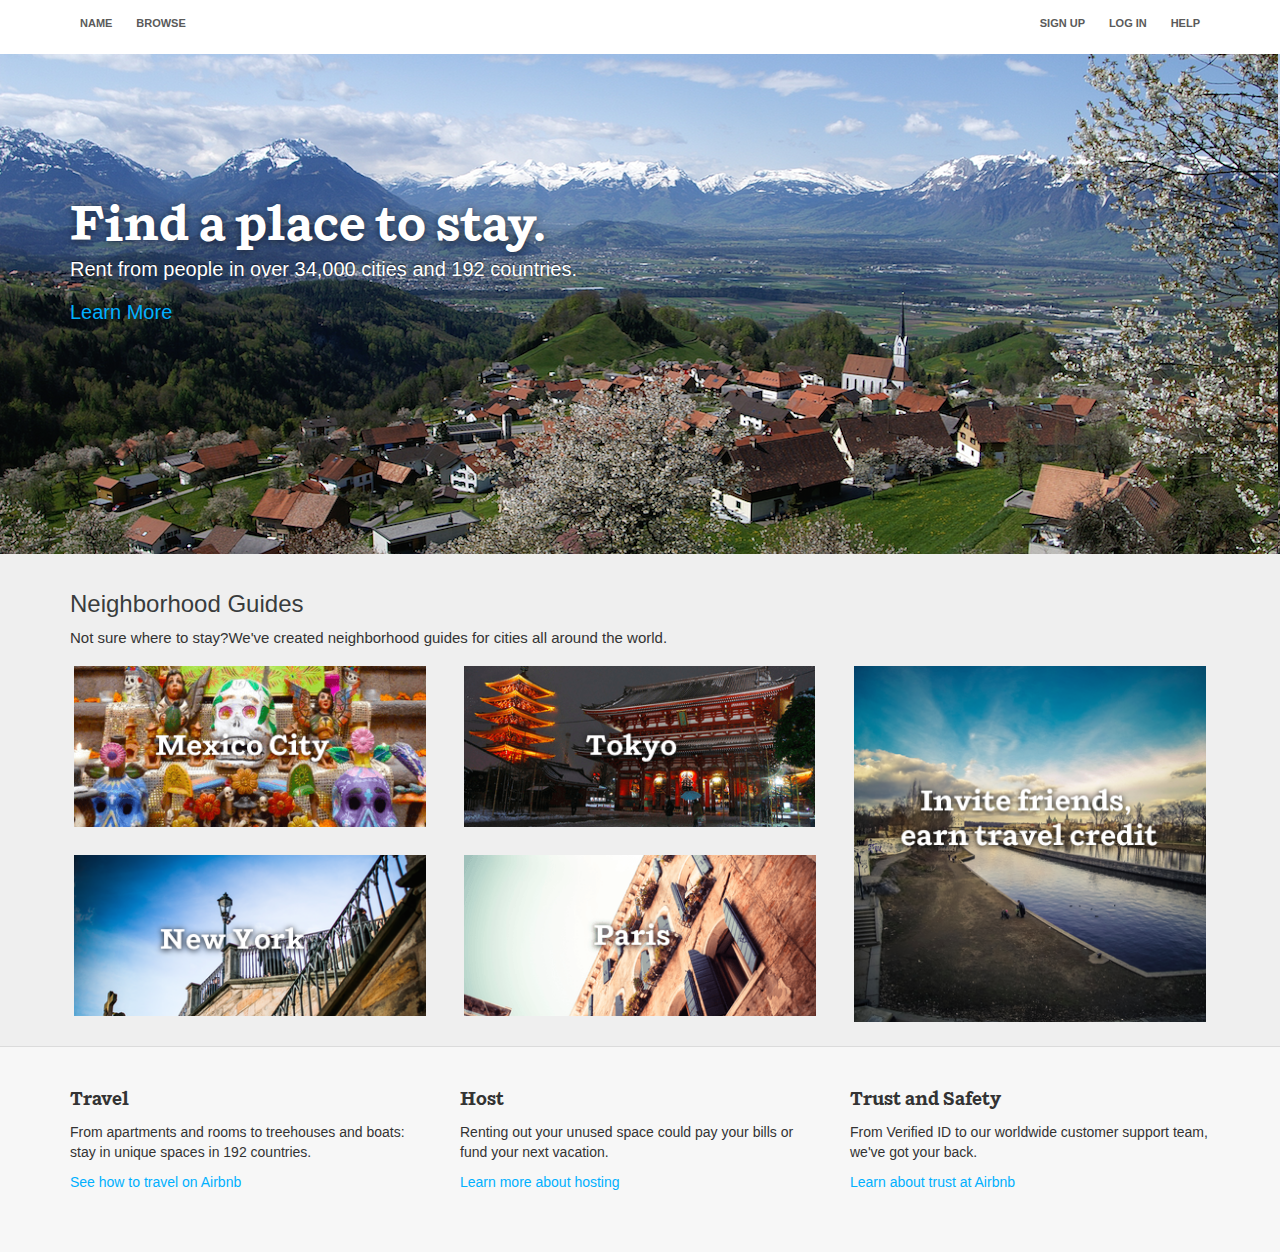
<file: website/index.html>
<!DOCTYPE html>
<html>
  <head>
    <link rel="stylesheet" href="css/font.css" />
    <link rel="stylesheet" href="css/bootstrap.css" />
    <link rel="stylesheet" href="css/main.css" />
  </head>
  
  <body>
    <div class="nav">
      <div class="container">
        <ul class="pull-left">
          <li><a href="#">Name</a></li>
          <li><a href="#">Browse</a></li>
        </ul>
        <ul class="pull-right">
          <li><a href="#">Sign Up</a></li>
          <li><a href="#">Log In</a></li>
          <li><a href="#">Help</a></li>
        </ul>
      </div>
    </div>
    <div class="jumbotron">
      <div class="container">
        <h1>Find a place to stay.</h1>
        <p>Rent from people in over 34,000 cities and 192 countries.</p>
        <a href="#">Learn More</a>
      </div>
    </div>
    <div class="neighborhood-guides">
      <div class="container">
        <h2>Neighborhood Guides</h2>
        <p>Not sure where to stay?We've created neighborhood guides for cities all around the world.</p>
        <div class="row">
          <div class="col-md-4">
            <div class="thumbnail"><img src="images/mexico-city.png" alt="mexico"></div>
            <div class="thumbnail"><img src="images/ny.png" alt="newyork"></div>
          </div>
          <div class="col-md-4">
            <div class="thumbnail"><img src="images/tokyo.png" alt="tokyo"></div>
            <div class="thumbnail"><img src="images/paris.png" alt="paris"></div>
          </div>
          <div class="col-md-4">
            <div class="thumbnail"><img src="images/invite.png" alt="invite"></div>
            
          </div>
        </div>
      </div>
    </div>
    <div class="learn-more">
      <div class="container">
        <div class="row">
          <div class="col-md-4">
            <h3>Travel</h3>
            <p>From apartments and rooms to treehouses and boats: stay in unique spaces in 192 countries.</p>
            <p><a href="#">See how to travel on Airbnb</a></p>
          </div>
          <div class="col-md-4">
            <h3>Host</h3>
            <p>Renting out your unused space could pay your bills or fund your next vacation.</p>
            <p><a href="#">Learn more about hosting</a></p>
          </div>
          <div class="col-md-4">
            <h3>Trust and Safety</h3>
            <p>From Verified ID to our worldwide customer support team, we've got your back.</p>
            <p><a href="#">Learn about trust at Airbnb</a></p>
          </div>
        </div>
      </div>
    </div>
  </body>
</html>
</file>
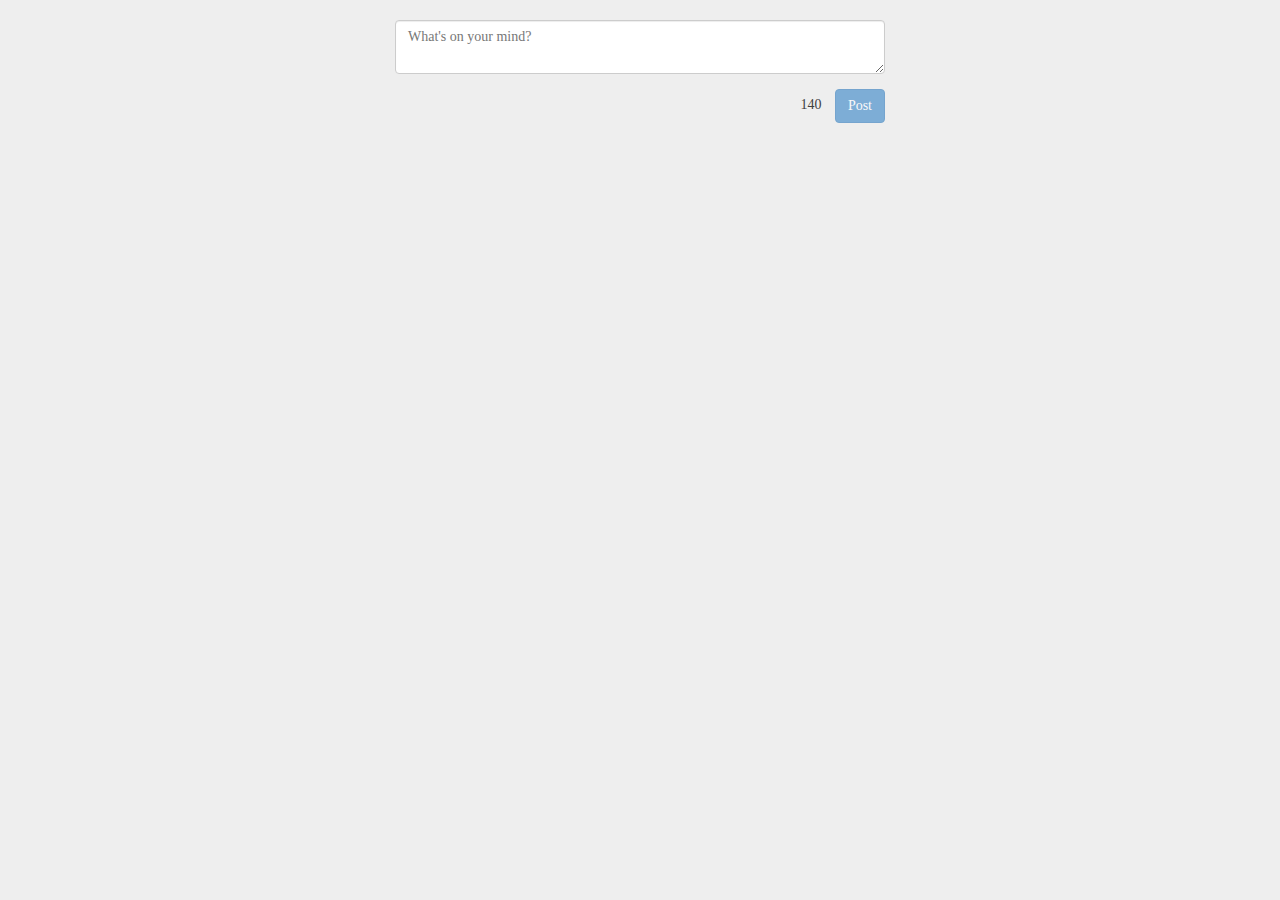
<file: interactive-website/dom-manipulation/index.html>
<!doctype html>
<html>
  <head>
    <link href="css/bootstrap-3.2.0.min.css" rel="stylesheet">
    <link href="css/style.css" rel="stylesheet">
  </head>
  <body>
    <div class="container">
      <form>
        <div class="form-group">
          <textarea class="form-control status-box" rows="2" placeholder="What's on your mind?"></textarea>
        </div>
      </form>
      <div class="button-group pull-right">
        <p class="counter">140</p>
        <a href="#" class="btn btn-primary">Post</a>
      </div>
    
      <ul class="posts">
      </ul>
    </div>

    <script src="js/jquery-1.9.1.min.js"></script>
    <script src="js/app.js"></script>
    
  </body>
</html>
</file>
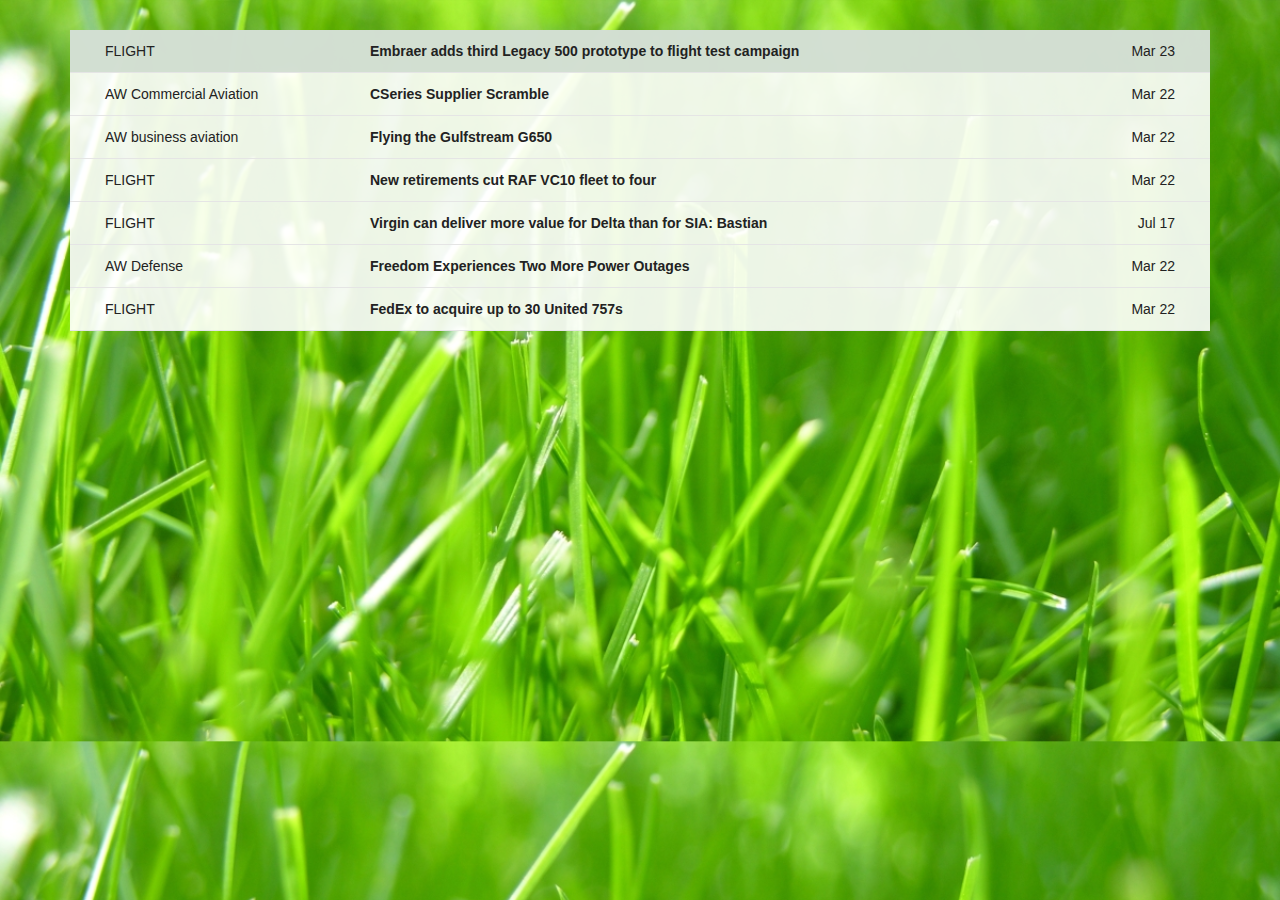
<file: interactive-website/jquery-events/index.html>
<!doctype html>
<html>
  <head>
    <link href="css/bootstrap-3.2.0.min.css" rel="stylesheet">
    <link rel="stylesheet" href="css/style.css">
  </head>
  <body>
    <div class="articles container">
      
      <div class="article current">
        <div class="item row">
          <div class="col-xs-3">
            <p class="source">FLIGHT</p>
          </div>
          <div class="col-xs-6">
            <p class="title">Embraer adds third Legacy 500 prototype to flight test campaign</p>
          </div>
          <div class="col-xs-3">
            <p class="pubdate">Mar 23</p>
          </div>
        </div>
        <div class="description row">
          <div class="col-xs-3">&nbsp;</div>
          <div class="col-xs-6">
            <h1>Embraer adds third Legacy 500 prototype to flight test campaign</h1>
            <p>The third Legacy 500 has joined Embraer's flight test programme aimed at delivering the midsize business jet in 2014. The airtcraft, serial number 003...</p>
          </div>
          <div class="col-xs-3">&nbsp;</div>
        </div>
      </div>

      <div class="article">
        <div class="item row">
          <div class="col-xs-3">
            <p class="source">AW Commercial Aviation</p>
          </div>
          <div class="col-xs-6">
            <p class="title">CSeries Supplier Scramble</p>
          </div>
          <div class="col-xs-3">
            <p class="pubdate">Mar 22</p>
          </div>
        </div>
        <div class="description row">
          <div class="col-xs-3">&nbsp;</div>
          <div class="col-xs-6">
            <h1>CSeries Supplier Scramble</h1>
            <p>Three months before the planned first flight of its CSeries, Bombardier is grappling with supplier issues crucial to meeting its production cost...</p>
          </div>
          <div class="col-xs-3">&nbsp;</div>
        </div>
      </div>

      <div class="article">
        <div class="item row">
          <div class="col-xs-3">
            <p class="source">AW business aviation</p>
          </div>
          <div class="col-xs-6">
            <p class="title">Flying the Gulfstream G650</p>
          </div>
          <div class="col-xs-3">
            <p class="pubdate">Mar 22</p>
          </div>
        </div>
        <div class="description row">
          <div class="col-xs-3">&nbsp;</div>
          <div class="col-xs-6">
            <h1>Flying the Gulfstream G650</h1>
            <p>Gulfstream is turning up the heat in the large-cabin business aircraft competition with its new G650 flagship, the largest, fastest, farthest-ranging...</p>
          </div>
          <div class="col-xs-3">&nbsp;</div>
        </div>
      </div>

      <div class="article">
        <div class="item row">
          <div class="col-xs-3">
            <p class="source">FLIGHT</p>
          </div>
          <div class="col-xs-6">
            <p class="title">New retirements cut RAF VC10 fleet to four</p>
          </div>
          <div class="col-xs-3">
            <p class="pubdate">Mar 22</p>
          </div>
        </div>
        <div class="description row">
          <div class="col-xs-3">&nbsp;</div>
          <div class="col-xs-6">
            <h1>New retirements cut RAF VC10 fleet to four</h1>
            <p>The UK Royal Air Force has retired another two of its Vickers VC10 tankers, with the pair's departure reducing its inventory of the Rolls-Royce...</p>
          </div>
          <div class="col-xs-3">&nbsp;</div>
        </div>
      </div>

      <div class="article">
        <div class="item row">
          <div class="col-xs-3">
            <p class="source">FLIGHT</p>
          </div>
          <div class="col-xs-6">
            <p class="title">Virgin can deliver more value for Delta than for SIA: Bastian</p>
          </div>
          <div class="col-xs-3">
            <p class="pubdate">Jul 17</p>
          </div>
        </div>
        <div class="description row">
          <div class="col-xs-3">&nbsp;</div>
          <div class="col-xs-6">
            <h1>Virgin can deliver more value for Delta than for SIA: Bastian</h1>
            <p>Delta Air Lines president Ed Bastian is confident that the carrier can extract far more value from its shareholding in Virgin Atlantic compared with...</p>
          </div>
          <div class="col-xs-3">&nbsp;</div>
        </div>
      </div>

      <div class="article">
        <div class="item row">
          <div class="col-xs-3">
            <p class="source">AW Defense</p>
          </div>
          <div class="col-xs-6">
            <p class="title">Freedom Experiences Two More Power Outages</p>
          </div>
          <div class="col-xs-3">
            <p class="pubdate">Mar 22</p>
          </div>
        </div>
        <div class="description row">
          <div class="col-xs-3">&nbsp;</div>
          <div class="col-xs-6">
            <h1>Freedom Experiences Two More Power Outages</h1>
            <p>The Littoral Combat Ship (LCS-1) USS Freedom’s first overseas deployment to Southeast Asia has been marred by two more power outages...</p>
          </div>
          <div class="col-xs-3">&nbsp;</div>
        </div>
      </div>

      <div class="article">
        <div class="item row">
          <div class="col-xs-3">
            <p class="source">FLIGHT</p>
          </div>
          <div class="col-xs-6">
            <p class="title">FedEx to acquire up to 30 United 757s</p>
          </div>
          <div class="col-xs-3">
            <p class="pubdate">Mar 22</p>
          </div>
        </div>
        <div class="description row">
          <div class="col-xs-3">&nbsp;</div>
          <div class="col-xs-6">
            <h1>FedEx to acquire up to 30 United 757s</h1>
            <p>United Airlines is to sell up to 30 Boeing 757s to freight operator FedEx Express, with deliveries of the twinjets set to start this year.</p>
          </div>
          <div class="col-xs-3">&nbsp;</div>
        </div>
      </div>

    </div>
    <script src="js/jquery-1.9.1.min.js"></script>
    <script src="js/app.js"></script>
  </body>
</html>
</file>
<file: website/css/font.css>
@font-face {
  font-family: 'Shift';
  font-style: normal;
  font-weight: normal;
  src: url("../fonts/shift.woff") format("woff");
}
@font-face {
  font-family: 'Shift';
  font-style: normal;
  font-weight: bold;
  src: url("../fonts/shift-bold.woff") format("woff");
}
</file>
<file: website/css/main.css>
.nav a{
	color:#5a5a5a;
	font-size: 11px;
	font-weight: bold;
	padding:14px 10px;
	text-transform:uppercase;
}
.nav li{
	display: inline;
}
.jumbotron{
	height: 500px;
	background-image:url(../images/lodging.png);
}
.jumbotron .container{
	position: relative;
	top:100px;
}
.jumbotron h1{
	font-family: 'Shift', sans-serif;
	color:#fff;
	font-size:48px;
	font-weight: bold;
}
.jumbotron p{
	color:#fff;
	font-size:20px;
}
.neighborhood-guides{
	background-color: #efefef;
	border-bottom: 1px solid #dbdbdb;
}
.neighborhood-guides h2{
	color:#393c3d;
	font-size: 24px;
}
.neighborhood-guides p{
	font-size:15px;
	margin-bottom: 13px;
}
.learn-more{
	background-color: #f7f7f7;
}
.learn-more h3{
	font-family: 'Shift', sans-serif;
	font-size: 18px;
	font-weight: bold;
}
.learn-more a{
	color:#00b0ff;
}
</file>
<file: interactive-website/dom-manipulation/css/style.css>
html,
body {
  font-family:"";
  color: #404040;
  background-color: #eee;
}

.container {
  width: 520px;
  margin-top: 20px;
}

.button-group {
  margin-bottom: 20px;
}

.counter {
  display: inline;
  margin-top: 0;
  margin-bottom: 0;
  margin-right: 10px;
}

.posts {
  clear: both;
  list-style: none;
  padding-left: 0;
  width: 100%;
}

.posts li {
  background-color: #fff;
  border: 1px solid #d8d8d8;
  padding-top: 10px;
  padding-left: 20px;
  padding-right: 20px;
  padding-bottom: 10px;
  margin-bottom: 10px;
  word-wrap: break-word;
  min-height: 42px;
}
</file>
<file: interactive-website/jquery-events/css/style.css>
body {
  background-image: url('../images/bg.png');
  -webkit-background-size: cover;
     -moz-background-size: cover;
       -o-background-size: cover;
          background-size: cover;
}

p {
  margin: 0;
}

.row {
  margin: 0;
}

.articles {
  margin-top: 30px;
  margin-bottom: 30px;
}

.article {
  color: #222;
  background: rgba(255,255,255,.9);
  border-spacing: 2px;
  border-color: gray;
  font-family: arial,sans-serif;
  border-bottom: 1px #e5e5e5 solid;
}

.current .item {
  background: rgba(206,220,206,.9);
}

.item {
  cursor: pointer;
  padding-top: 7px;
  padding-bottom: 7px;
  
}

.item .source {
  margin-left: 20px;
}

.item .title {
  font-weight: bold;
}

.item .pubdate {
  margin-right: 20px;
}

.item .pubdate {
  text-align: right;  
}

.description {
  display: none;
  padding-top: 10px;
  padding-bottom: 10px;
}

.description h1 {
  margin-top: 0px;
  font-size: 23px;
}
</file>
